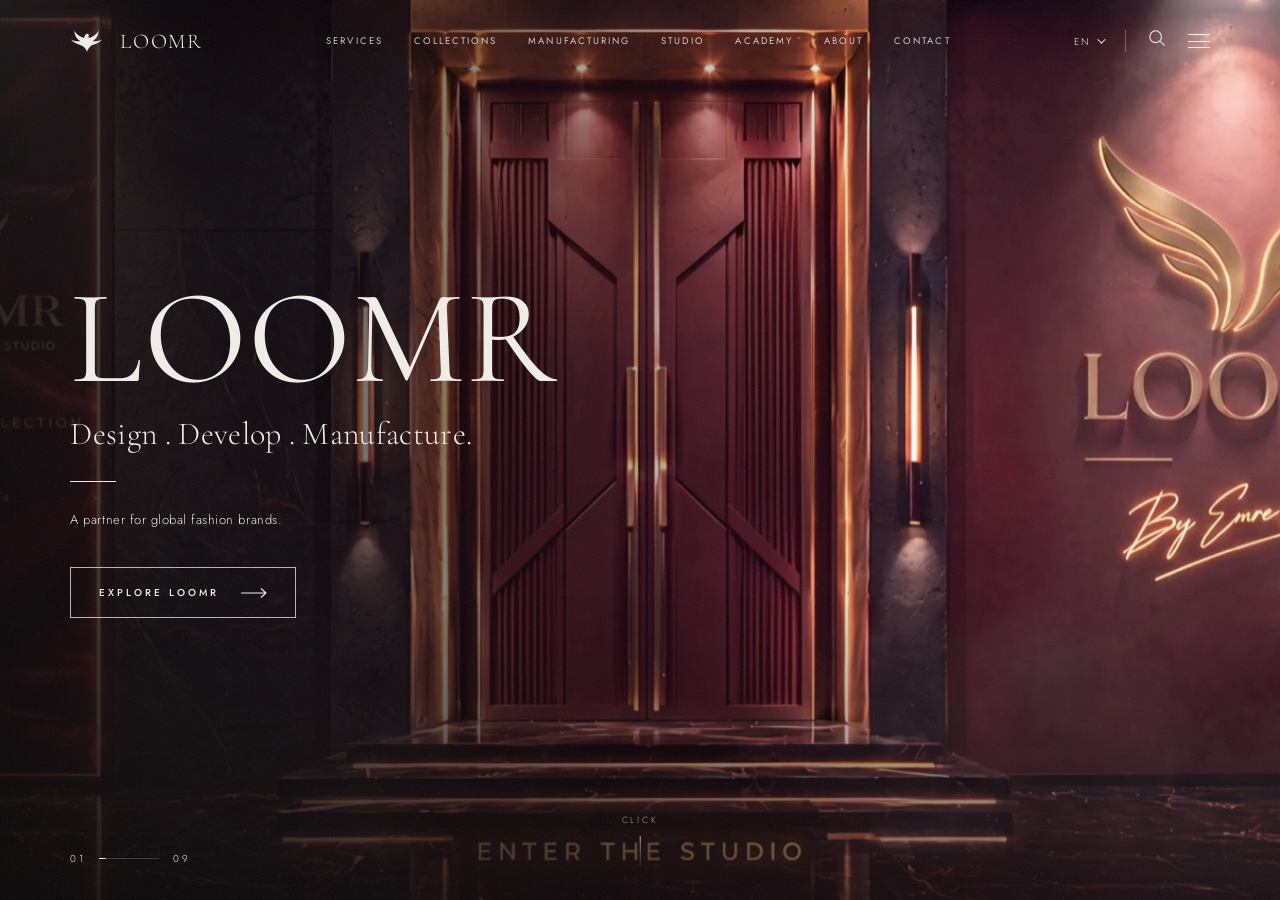
<file: index.html>
<!DOCTYPE html>
<html lang="en">
<head>
<meta charset="UTF-8">
<meta name="viewport" content="width=device-width, initial-scale=1.0">
<title>LOOMR — Design . Develop . Manufacture.</title>
<meta name="description" content="LOOMR is a design, development and manufacturing partner for global fashion brands — from concept to creation. London · Istanbul · Milano · Berlin.">
<meta name="theme-color" content="#0b0909">
<link rel="canonical" href="https://www.loomr.net/">
<link rel="icon" href="favicon.svg" type="image/svg+xml">
<meta property="og:type" content="website">
<meta property="og:site_name" content="LOOMR">
<meta property="og:title" content="LOOMR — Design . Develop . Manufacture.">
<meta property="og:description" content="A partner for global fashion brands. From concept to creation.">
<meta property="og:url" content="https://www.loomr.net/">
<meta property="og:image" content="https://www.loomr.net/images/01-hero.jpg">
<meta name="twitter:card" content="summary_large_image">
<link rel="preconnect" href="https://fonts.googleapis.com">
<link rel="preconnect" href="https://fonts.gstatic.com" crossorigin>
<link href="https://fonts.googleapis.com/css2?family=Cormorant+Garamond:wght@300;400;500&family=Jost:wght@300;400;500&display=swap" rel="stylesheet">
<link rel="stylesheet" href="css/style.css">
</head>
<body>

<svg width="0" height="0" style="position:absolute">
  <symbol id="eagle" viewBox="0 0 64 48"><path d="M32 44c-2.2-5.6-5.4-9.3-10.4-11.6-5.8-2.7-13.4-3.6-19.6-11.4 6.4 3.4 12.5 4 17.6 3.4C13 20.6 8.7 13.8 8 4.5c4.2 6.6 10.3 11.3 18 13.8l2.6-5.8 3.6-2.5 3.8 2.6-1.6 3.6 2.1 2c7.3-2.6 13-7.3 17.5-13.7-.7 9.3-5 16.1-11.6 19.9 5.1.6 11.2 0 17.6-3.4-6.2 7.8-13.8 8.7-19.6 11.4C37.4 34.7 34.2 38.4 32 44z"/></symbol>
  <symbol id="arr" viewBox="0 0 26 10"><path d="M0 5h25M20 .5 25 5l-5 4.5"/></symbol>
</svg>

<div class="grain"></div>

<div class="weave in" aria-hidden="true">
  <i style="--k:0"></i><i style="--k:1"></i><i style="--k:2"></i><i style="--k:3"></i><i style="--k:4"></i><i style="--k:5"></i>
  <i style="--k:6"></i><i style="--k:7"></i><i style="--k:8"></i><i style="--k:9"></i><i style="--k:10"></i><i style="--k:11"></i>
  <p class="weave-label"><span class="weave-num"></span><span class="weave-name">LOOMR</span></p>
</div>

<header>
  <a href="#home" class="brand" data-go="0"><svg><use href="#eagle"/></svg>LOOMR</a>
  <nav class="main">
    <a href="#what-we-do" data-go="1">Services</a>
    <a href="#styling" data-go="7">Collections</a>
    <a href="#manufacturing" data-go="6">Manufacturing</a>
    <a href="#design-studio" data-go="3">Studio</a>
    <a href="#concept" data-go="2">Academy</a>
    <a href="#concept" data-go="2">About</a>
    <a href="#contact" data-go="8">Contact</a>
  </nav>
  <div class="tools">
    <span class="lang">EN</span>
    <span class="sep"></span>
    <button aria-label="Search"><svg viewBox="0 0 20 20"><circle cx="8.5" cy="8.5" r="6.5"/><path d="m13.5 13.5 5 5"/></svg></button>
    <button class="burger" aria-label="Menu" aria-expanded="false" aria-controls="site-menu"><i></i><i></i><i></i></button>
  </div>
</header>

<nav class="menu" id="site-menu" aria-label="Site menu">
  <ol>
    <li><a href="#home" data-go="0" style="--i:0">Home</a></li>
    <li><a href="#what-we-do" data-go="1" style="--i:1">What We Do</a></li>
    <li><a href="#concept" data-go="2" style="--i:2">From Concept to Creation</a></li>
    <li><a href="#design-studio" data-go="3" style="--i:3">Design Studio</a></li>
    <li><a href="#fabric-room" data-go="4" style="--i:4">Fabric Room</a></li>
    <li><a href="#sample-room" data-go="5" style="--i:5">Sample Room</a></li>
    <li><a href="#manufacturing" data-go="6" style="--i:6">Manufacturing</a></li>
    <li><a href="#styling" data-go="7" style="--i:7">Styling &amp; Collections</a></li>
    <li><a href="#contact" data-go="8" style="--i:8">Contact</a></li>
  </ol>
  <aside>
    <h4>LOOMR</h4>
    <p>A partner for global fashion brands.<br>London · Istanbul · Milano · Berlin</p>
  </aside>
</nav>

<main class="stage">

  <!-- 01 HERO -->
  <section id="home" class="page p-hero">
    <div class="bg"></div><div class="shade"></div>
    <div class="content">
      <h1 class="hero-title r split">LOOMR</h1>
      <p class="hero-sub r">Design . Develop . Manufacture.</p>
      <div class="rule r"></div>
      <p class="hero-lede r">A partner for global fashion brands.</p>
      <a href="#what-we-do" class="btn r" data-next><span>Explore Loomr</span><svg class="arrow"><use href="#arr"/></svg></a>
    </div>
  </section>

  <!-- 02 WHAT WE DO -->
  <section id="what-we-do" class="page p-what" data-light>
    <div class="bg"></div>
    <div class="content">
      <div class="what-head r">
        <span class="eyebrow">What we do</span>
        <a href="#concept" class="link-arrow" data-next><span>Our approach</span><svg class="arrow"><use href="#arr"/></svg></a>
      </div>
      <div class="cols">
        <div class="col r" data-go="3"><h3>Design</h3><div class="rule"></div><p>Trend research, creative design and product development.</p><svg class="arrow"><use href="#arr"/></svg></div>
        <div class="col r" data-go="6"><h3>Manufacturing</h3><div class="rule"></div><p>Premium fabrics and high quality production with global standards.</p><svg class="arrow"><use href="#arr"/></svg></div>
        <div class="col r" data-go="7"><h3>Collections</h3><div class="rule"></div><p>Contemporary and timeless collections for global markets.</p><svg class="arrow"><use href="#arr"/></svg></div>
      </div>
    </div>
  </section>

  <!-- 03 CONCEPT -->
  <section id="concept" class="page p-concept">
    <div class="bg"></div><div class="shade"></div>
    <div class="content">
      <h2 class="concept-title r split">From concept<br>to creation</h2>
      <div class="rule r"></div>
      <p class="lede r">Step inside our world and explore the process behind global collections.</p>
      <a href="#design-studio" class="btn r" data-next><span>Enter Loomr</span><svg class="arrow"><use href="#arr"/></svg></a>
    </div>
  </section>

  <!-- 04 DESIGN STUDIO -->
  <section id="design-studio" class="page room p-studio" data-room="0">
    <div class="bg"></div><div class="shade"></div>
    <div class="content">
      <p class="num r">01</p>
      <h2 class="room-title r split">Design<br>Studio</h2>
      <div class="rule r"></div>
      <p class="lede r">Creative ideas, trend research and product development.</p>
      <svg class="arrow r"><use href="#arr"/></svg>
    </div>
  </section>

  <!-- 05 FABRIC ROOM -->
  <section id="fabric-room" class="page room p-fabric" data-room="1">
    <div class="bg"></div><div class="shade"></div>
    <div class="content">
      <p class="num r">02</p>
      <h2 class="room-title r split">Fabric<br>Room</h2>
      <div class="rule r"></div>
      <p class="lede r">Premium fabrics, sustainable options and custom developments.</p>
      <svg class="arrow r"><use href="#arr"/></svg>
    </div>
  </section>

  <!-- 06 SAMPLE ROOM -->
  <section id="sample-room" class="page room p-sample" data-room="2">
    <div class="bg"></div><div class="shade"></div>
    <div class="content">
      <p class="num r">03</p>
      <h2 class="room-title r split">Sample<br>Room</h2>
      <div class="rule r"></div>
      <p class="lede r">Pattern making, sample development and technical refinement.</p>
      <svg class="arrow r"><use href="#arr"/></svg>
    </div>
  </section>

  <!-- 07 MANUFACTURING -->
  <section id="manufacturing" class="page room p-manu" data-room="3">
    <div class="bg"></div><div class="shade"></div>
    <div class="content">
      <p class="num r">04</p>
      <h2 class="room-title r split">Manufacturing</h2>
      <div class="rule r"></div>
      <p class="lede r">High quality production with global standards.</p>
      <svg class="arrow r"><use href="#arr"/></svg>
    </div>
  </section>

  <!-- 08 STYLING -->
  <section id="styling" class="page room p-styling" data-room="4">
    <div class="bg"></div><div class="shade"></div>
    <div class="content">
      <p class="num r">05</p>
      <h2 class="room-title r split">Styling &amp;<br>Collections</h2>
      <div class="rule r"></div>
      <p class="lede r">Contemporary and timeless collections for global markets.</p>
      <svg class="arrow r"><use href="#arr"/></svg>
    </div>
  </section>

  <!-- 09 CLOSING + FOOTER -->
  <section id="contact" class="page p-final">
    <div class="bg"></div><div class="shade"></div>
    <div class="content">
      <h2 class="final-title r split">LOOMR</h2>
      <p class="final-sub r">A Partner for Global Fashion Brands.</p>
      <a href="#" class="btn r"><span>Get in touch</span><svg class="arrow"><use href="#arr"/></svg></a>
    </div>
    <footer>
      <div class="f-top">
        <a href="#home" class="brand" data-go="0"><svg><use href="#eagle"/></svg>LOOMR</a>
        <nav>
          <a href="#what-we-do" data-go="1">Services</a><a href="#styling" data-go="7">Collections</a><a href="#manufacturing" data-go="6">Manufacturing</a>
          <a href="#design-studio" data-go="3">Studio</a><a href="#concept" data-go="2">Academy</a><a href="#concept" data-go="2">About</a><a href="#contact" data-go="8">Contact</a>
        </nav>
        <div class="cities">
          <ul><li>London</li><li>Istanbul</li><li>Milano</li><li>Berlin</li></ul>
          <div class="social">
            <a href="#" aria-label="Instagram"><svg viewBox="0 0 24 24"><path d="M12 2.2c3.2 0 3.6 0 4.8.1 3.3.1 4.8 1.7 4.9 4.9.1 1.3.1 1.6.1 4.8s0 3.6-.1 4.8c-.1 3.2-1.7 4.8-4.9 4.9-1.3.1-1.6.1-4.8.1s-3.6 0-4.8-.1c-3.3-.1-4.8-1.7-4.9-4.9C2.2 15.6 2.2 15.2 2.2 12s0-3.6.1-4.8C2.4 3.9 3.9 2.4 7.2 2.3 8.4 2.2 8.8 2.2 12 2.2zM12 0C8.7 0 8.3 0 7.1.1 2.7.3.3 2.7.1 7.1 0 8.3 0 8.7 0 12s0 3.7.1 4.9c.2 4.4 2.6 6.8 7 7 1.2.1 1.6.1 4.9.1s3.7 0 4.9-.1c4.4-.2 6.8-2.6 7-7 .1-1.2.1-1.6.1-4.9s0-3.7-.1-4.9c-.2-4.4-2.6-6.8-7-7C15.7 0 15.3 0 12 0zm0 5.8a6.2 6.2 0 1 0 0 12.4 6.2 6.2 0 0 0 0-12.4zM12 16a4 4 0 1 1 0-8 4 4 0 0 1 0 8zm6.4-11.8a1.4 1.4 0 1 0 0 2.9 1.4 1.4 0 0 0 0-2.9z"/></svg></a>
            <a href="#" aria-label="LinkedIn"><svg viewBox="0 0 24 24"><path d="M4.98 3.5a2.5 2.5 0 1 1 0 5 2.5 2.5 0 0 1 0-5zM3 9.5h4V21H3zM9.5 9.5h3.8v1.6h.1c.5-1 1.8-2 3.8-2 4 0 4.8 2.6 4.8 6V21h-4v-5.2c0-1.2 0-2.8-1.7-2.8s-2 1.3-2 2.7V21h-4z"/></svg></a>
            <a href="#" aria-label="YouTube"><svg viewBox="0 0 24 24"><path d="M23.5 6.2a3 3 0 0 0-2.1-2.1C19.5 3.6 12 3.6 12 3.6s-7.5 0-9.4.5A3 3 0 0 0 .5 6.2 31 31 0 0 0 0 12a31 31 0 0 0 .5 5.8 3 3 0 0 0 2.1 2.1c1.9.5 9.4.5 9.4.5s7.5 0 9.4-.5a3 3 0 0 0 2.1-2.1A31 31 0 0 0 24 12a31 31 0 0 0-.5-5.8zM9.6 15.6V8.4l6.2 3.6z"/></svg></a>
          </div>
        </div>
      </div>
      <div class="f-bot">
        <span>© <span class="year">2026</span> LOOMR. All rights reserved.</span>
        <button data-go="0">Scroll to top <span>↑</span></button>
      </div>
    </footer>
  </section>
</main>

<nav class="rooms-index" aria-label="Rooms" hidden>
  <button data-go="3">01</button><button data-go="4">02</button><button data-go="5">03</button><button data-go="6">04</button><button data-go="7">05</button>
</nav>

<div class="counter"><span class="cur">01</span><span class="bar"><i></i></span><span class="tot">09</span></div>
<div class="hint">Click<i></i></div>

<script src="js/main.js" defer></script>
</body>
</html>
</file>
<file: css/style.css>
:root{
  --ink:#0b0909;
  --ink-2:#141010;
  --bone:#ebe7e1;
  --bone-ink:#1c1717;
  --text:#f2eee9;
  --muted:rgba(242,238,233,.68);
  --serif:"Cormorant Garamond","Didot","Bodoni 72",Georgia,serif;
  --sans:"Jost","Helvetica Neue",Arial,sans-serif;
  --ease:cubic-bezier(.77,0,.18,1);
  --gutter:clamp(20px,5.5vw,96px);
}
*{box-sizing:border-box;margin:0;padding:0}
html,body{height:100%;overflow:hidden;background:var(--ink);color:var(--text)}
body{font-family:var(--sans);font-weight:300;-webkit-font-smoothing:antialiased}
a{color:inherit;text-decoration:none}
button{font:inherit;color:inherit;background:none;border:0;cursor:pointer}
[hidden]{display:none!important}

/* ---------- grain ---------- */
.grain{position:fixed;inset:-50%;z-index:40;pointer-events:none;opacity:.07;
  background-image:url("data:image/svg+xml,%3Csvg xmlns='http://www.w3.org/2000/svg' width='200' height='200'%3E%3Cfilter id='n'%3E%3CfeTurbulence type='fractalNoise' baseFrequency='.85' numOctaves='3' stitchTiles='stitch'/%3E%3C/filter%3E%3Crect width='100%25' height='100%25' filter='url(%23n)'/%3E%3C/svg%3E");
  animation:grain 1.2s steps(6) infinite}
@keyframes grain{0%{transform:translate(0,0)}20%{transform:translate(-3%,2%)}40%{transform:translate(2%,-3%)}60%{transform:translate(-2%,-1%)}80%{transform:translate(3%,3%)}100%{transform:translate(0,0)}}

/* ---------- header ---------- */
header{position:fixed;inset:0 0 auto 0;z-index:30;display:flex;align-items:center;justify-content:space-between;
  padding:calc(28px + env(safe-area-inset-top,0px)) var(--gutter) 28px;transition:color .8s var(--ease)}
body.light header{color:var(--bone-ink)}
.brand{display:flex;align-items:center;gap:16px;font-family:var(--serif);font-size:21px;letter-spacing:.08em}
.brand svg{width:34px;height:26px;fill:currentColor}
nav.main{display:flex;gap:clamp(18px,2.4vw,38px)}
nav.main a{font-size:9.5px;letter-spacing:.22em;text-transform:uppercase;font-weight:400;position:relative;padding:6px 0;opacity:.85;transition:opacity .3s}
nav.main a::after{content:"";position:absolute;left:0;bottom:0;height:1px;width:100%;background:currentColor;transform:scaleX(0);transform-origin:right;transition:transform .5s var(--ease)}
nav.main a:hover{opacity:1}
nav.main a:hover::after,nav.main a.on::after{transform:scaleX(1);transform-origin:left}
.tools{display:flex;align-items:center;gap:22px}
.lang{font-size:10px;letter-spacing:.18em;display:flex;align-items:center;gap:6px}
.lang::after{content:"";width:5px;height:5px;border-right:1px solid currentColor;border-bottom:1px solid currentColor;transform:rotate(45deg) translateY(-2px)}
.sep{width:1px;height:22px;background:currentColor;opacity:.3}
.tools svg{width:18px;height:18px;stroke:currentColor;fill:none;stroke-width:1.2}
.burger{width:22px;height:14px;position:relative}
.burger i{position:absolute;left:0;right:0;height:1px;background:currentColor;transition:transform .5s var(--ease),opacity .3s}
.burger i:nth-child(1){top:0}.burger i:nth-child(2){top:6.5px}.burger i:nth-child(3){bottom:0}
body.menu-open .burger i:nth-child(1){transform:translateY(6.5px) rotate(45deg)}
body.menu-open .burger i:nth-child(2){opacity:0}
body.menu-open .burger i:nth-child(3){transform:translateY(-6.5px) rotate(-45deg)}

/* ---------- pages ---------- */
.stage{position:fixed;inset:0}
/* pages swap while the weave covers the screen, so they need no transition of their own */
.page{position:absolute;inset:0;overflow:hidden;visibility:hidden;cursor:pointer}
.page.active{visibility:visible;z-index:2}

.bg{position:absolute;inset:0;background-size:cover;background-position:center;transform:scale(1.14);
  transition:transform 2.4s cubic-bezier(.2,.7,.1,1)}
.page.active .bg{transform:scale(1)}
.shade{position:absolute;inset:0}

.content{position:relative;z-index:3;height:100%;display:flex;flex-direction:column;justify-content:center;padding:0 var(--gutter)}

/* staggered reveal */
.r{opacity:0;transform:translateY(34px);transition:opacity .9s ease,transform 1.1s var(--ease)}
.page.active .r{opacity:1;transform:none}
.page.active .r:nth-child(1){transition-delay:.45s}
.page.active .r:nth-child(2){transition-delay:.58s}
.page.active .r:nth-child(3){transition-delay:.7s}
.page.active .r:nth-child(4){transition-delay:.82s}
.page.active .r:nth-child(5){transition-delay:.94s}

/* titles rise letter by letter, each word masked */
.split.r{opacity:1;transform:none;transition:none}
.split .w{display:inline-block;overflow:hidden;vertical-align:top;padding-bottom:.08em;margin-bottom:-.08em}
.split .ch{display:inline-block;transform:translateY(108%) rotate(4deg);transform-origin:left bottom;
  transition:transform 1.05s var(--ease)}
.page.active .split .ch{transform:none;transition-delay:calc(.42s + var(--d) * 34ms)}

/* ---------- weave transition ---------- */
.weave{position:fixed;inset:0;z-index:20;display:flex;pointer-events:none}
.weave i{flex:1;height:100%;background:#1a0d0e;transform:scaleY(0);transform-origin:50% 100%;
  transition:transform .62s var(--ease);transition-delay:calc(var(--k) * 32ms)}
.weave i:nth-child(odd){background:#4b0a12}
.weave i:nth-child(3n){background:#2a060a}
.weave.in i{transform:scaleY(1)}
.weave.out i{transform:scaleY(0);transform-origin:50% 0}
.weave.down i{transform-origin:50% 0}
.weave.down.out i{transform-origin:50% 100%}
/* threads leave in reverse order, like a shuttle going back across the loom */
.weave.out i{transition-delay:calc((11 - var(--k)) * 32ms)}
.weave-label{position:absolute;inset:0;display:flex;flex-direction:column;align-items:center;justify-content:center;gap:14px;padding:0 var(--gutter);text-align:center;
  color:var(--text);opacity:0;transform:translateY(14px);transition:opacity .35s ease,transform .6s var(--ease)}
.weave.in .weave-label{opacity:1;transform:none;transition-delay:.3s}
.weave-num{font-size:10px;letter-spacing:.32em}
.weave-num:empty{display:none}
.weave-name{font-family:var(--serif);font-weight:400;font-size:clamp(30px,3.4vw,54px);letter-spacing:.04em}
.weave-label::after{content:"";width:46px;height:1px;background:currentColor;opacity:.7;transform:scaleX(0);transition:transform .7s var(--ease)}
.weave.in .weave-label::after{transform:scaleX(1);transition-delay:.4s}

.eyebrow{font-size:10px;letter-spacing:.3em;text-transform:uppercase;font-weight:400}
.rule{width:46px;height:1px;background:currentColor;opacity:.75;margin:28px 0}
.lede{font-size:clamp(13px,1vw,15px);line-height:1.75;color:var(--muted);max-width:330px;letter-spacing:.02em}

.btn{display:inline-flex;align-items:center;gap:22px;margin-top:38px;border:1px solid rgba(242,238,233,.75);
  padding:17px 28px;font-size:10px;letter-spacing:.3em;text-transform:uppercase;font-weight:500;position:relative;overflow:hidden;
  align-self:flex-start;transition:color .5s var(--ease)}
.btn::before{content:"";position:absolute;inset:0;background:var(--text);transform:translateY(101%);transition:transform .6s var(--ease)}
.btn:hover{color:var(--ink)}
.btn:hover::before{transform:none}
.btn span,.btn svg{position:relative}
.arrow{width:26px;height:10px;stroke:currentColor;fill:none;stroke-width:1.1;transition:transform .5s var(--ease)}
.btn:hover .arrow,.link-arrow:hover .arrow{transform:translateX(6px)}

/* ---------- 01 hero ---------- */
.p-hero .bg{background-image:url(../images/01-hero.jpg),
    radial-gradient(ellipse 38% 55% at 70% 58%,#6d121b 0%,#3d0910 38%,transparent 70%),
    radial-gradient(ellipse 18% 70% at 92% 30%,rgba(173,74,38,.55),transparent 70%),
    linear-gradient(100deg,#0a0808 0%,#161010 45%,#2a1512 80%,#3b1a12 100%)}
.p-hero .shade{background:linear-gradient(90deg,rgba(8,6,6,.85) 0%,rgba(8,6,6,.45) 40%,transparent 70%),linear-gradient(0deg,rgba(8,6,6,.6),transparent 35%)}
.hero-title{font-family:var(--serif);font-weight:400;font-size:clamp(72px,10.5vw,170px);line-height:.85;letter-spacing:.01em}
.hero-sub{font-family:var(--serif);font-weight:300;font-size:clamp(24px,2.5vw,40px);margin-top:18px;letter-spacing:.01em}
.hero-lede{font-size:clamp(13px,1vw,15px);letter-spacing:.04em}

/* ---------- 02 what we do ---------- */
.p-what{color:var(--bone-ink)}
.p-what .bg{background:radial-gradient(ellipse 60% 80% at 80% 10%,#f6f3ee,transparent 70%),var(--bone)}
.what-head{display:flex;justify-content:space-between;align-items:center;margin-bottom:clamp(40px,7vh,80px)}
.link-arrow{display:inline-flex;align-items:center;gap:14px;font-size:10px;letter-spacing:.26em;text-transform:uppercase;font-weight:500}
.link-arrow span{border-bottom:1px solid currentColor;padding-bottom:3px}
.cols{display:grid;grid-template-columns:repeat(3,1fr)}
.col{padding:8px clamp(20px,3.5vw,60px);border-left:1px solid rgba(28,23,23,.15)}
.col:first-child{border-left:0;padding-left:0}
.col h3{font-family:var(--serif);font-weight:400;font-size:clamp(34px,3.4vw,56px);line-height:1}
.col .rule{margin:22px 0;width:28px}
.col p{font-size:clamp(13px,1vw,15px);line-height:1.75;color:rgba(28,23,23,.72);max-width:280px}
.col .arrow{margin-top:44px;width:30px}
.col:hover .arrow{transform:translateX(8px)}
.p-what.active .col:nth-child(1){transition-delay:.55s}
.p-what.active .col:nth-child(2){transition-delay:.7s}
.p-what.active .col:nth-child(3){transition-delay:.85s}

/* ---------- 03 concept ---------- */
.p-concept .bg{background-image:url(../images/03-concept.jpg),
    radial-gradient(ellipse 12% 30% at 55% 42%,rgba(255,236,205,.55),transparent 75%),
    linear-gradient(90deg,#120d0c 0%,#4a0d14 18%,#5c121a 37%,#1a1312 38%,#2b2420 46%,#c9b8a2 47%,#5d5048 55%,#2c2420 63%,#5a1119 64%,#3c0a10 82%,#100c0b 83%,#191514 100%)}
.p-concept .shade{background:linear-gradient(90deg,rgba(8,6,6,.78) 0%,rgba(8,6,6,.25) 45%,rgba(8,6,6,.1) 100%),linear-gradient(0deg,rgba(8,6,6,.75) 0%,transparent 30%)}
.concept-title{font-family:var(--serif);font-weight:400;font-size:clamp(40px,4.6vw,76px);line-height:1.05;text-transform:uppercase;letter-spacing:.02em}

/* ---------- 04-08 rooms ---------- */
.room .bg{background-position:right center}
.room .shade{background:linear-gradient(90deg,rgba(8,6,6,.94) 0%,rgba(8,6,6,.7) 28%,rgba(8,6,6,.15) 60%,rgba(8,6,6,.25) 100%)}
.num{font-size:11px;letter-spacing:.26em;font-weight:400;margin-bottom:14px;color:var(--muted)}
.room-title{font-family:var(--serif);font-weight:400;font-size:clamp(48px,5.6vw,92px);line-height:.98}
.room .arrow{margin-top:40px;width:30px}
.rooms-index{position:fixed;right:var(--gutter);top:50%;transform:translateY(-50%);z-index:30;display:flex;flex-direction:column;gap:16px}
.rooms-index button{font-size:10px;letter-spacing:.2em;color:rgba(242,238,233,.4);display:flex;align-items:center;gap:10px;justify-content:flex-end;transition:color .3s}
.rooms-index button::before{content:"";height:1px;width:0;background:currentColor;transition:width .5s var(--ease)}
.rooms-index button.on,.rooms-index button:hover{color:var(--text)}
.rooms-index button.on::before{width:22px}

.p-studio .bg{background-image:url(../images/04-design-studio.jpg),
    radial-gradient(ellipse 8% 22% at 34% 38%,#d8cfc3,transparent 70%),
    radial-gradient(ellipse 50% 14% at 60% 70%,rgba(230,222,210,.35),transparent 70%),
    repeating-linear-gradient(90deg,transparent 0 9%,rgba(210,200,185,.07) 9% 11%),
    linear-gradient(180deg,#191514 0%,#231d1a 60%,#0f0c0b 100%)}
.p-fabric .bg{background-image:url(../images/05-fabric-room.jpg),
    repeating-linear-gradient(90deg,rgba(0,0,0,.35) 0 1.2%,transparent 1.2% 6%),
    linear-gradient(90deg,#0d0a0a 0%,#0d0a0a 25%,#6a1019 30%,#4a0b12 40%,#2a2a2e 46%,#3a3a3f 52%,#a9a297 60%,#d9d3c9 68%,#b6aea2 76%,#e2dcd2 84%,#7e7870 92%,#15110f 100%)}
.p-sample .bg{background-image:url(../images/06-sample-room.jpg),
    radial-gradient(ellipse 7% 26% at 58% 45%,#e0d6c8,transparent 70%),
    repeating-linear-gradient(90deg,transparent 0 12%,rgba(225,215,200,.08) 12% 16%),
    linear-gradient(180deg,#1c1714 0%,#2a221d 55%,#0f0c0b 100%)}
.p-manu .bg{background-image:url(../images/07-manufacturing.jpg),
    radial-gradient(ellipse 40% 30% at 70% 85%,#7a1520,transparent 70%),
    radial-gradient(ellipse 30% 40% at 55% 30%,rgba(190,160,120,.25),transparent 70%),
    linear-gradient(180deg,#14100e 0%,#2a1a15 55%,#4d0c14 100%)}
.p-styling .bg{background-image:url(../images/08-styling.jpg),
    repeating-linear-gradient(90deg,rgba(0,0,0,.35) 0 1%,transparent 1% 5.5%),
    linear-gradient(90deg,#0d0a0a 0%,#0d0a0a 30%,#25252a 38%,#3a3a40 45%,#cfc8bc 52%,#e6e0d6 60%,#2e2b2b 66%,#6b111a 74%,#4a0a11 88%,#1a0d0e 100%)}

/* ---------- 09 closing ---------- */
.p-final .bg{background-image:url(../images/09-fabric.jpg),
    radial-gradient(ellipse 70% 40% at 70% 40%,#7b1520 0%,transparent 70%),
    radial-gradient(ellipse 60% 30% at 30% 75%,#5a0e16 0%,transparent 70%),
    radial-gradient(ellipse 40% 20% at 85% 70%,#8c1c26 0%,transparent 70%),
    linear-gradient(170deg,#2a060a 0%,#4b0a12 50%,#1a0406 100%)}
.p-final .shade{background:linear-gradient(90deg,rgba(8,6,6,.75),rgba(8,6,6,.15) 60%),linear-gradient(0deg,rgba(8,6,6,.95) 0%,rgba(8,6,6,.2) 40%,transparent 60%)}
.p-final{cursor:default}
.p-final .content{padding-bottom:22vh}
.final-title{font-family:var(--serif);font-weight:400;font-size:clamp(64px,8vw,132px);line-height:.88}
.final-sub{font-family:var(--serif);font-weight:300;font-size:clamp(22px,2.2vw,36px);margin-top:14px}

footer{position:absolute;left:0;right:0;bottom:0;z-index:4;padding:0 var(--gutter) calc(26px + env(safe-area-inset-bottom,0px));background:linear-gradient(0deg,#0b0909 60%,transparent)}
.f-top{display:flex;align-items:center;justify-content:space-between;gap:30px;padding:46px 0 30px;border-bottom:1px solid rgba(242,238,233,.12)}
.f-top nav{display:flex;gap:clamp(14px,2vw,32px);flex-wrap:wrap}
.f-top nav a{font-size:9px;letter-spacing:.2em;text-transform:uppercase;opacity:.8}
.f-top nav a:hover{opacity:1}
.cities{display:flex;flex-direction:column;align-items:flex-end;gap:14px}
.cities ul{list-style:none;display:flex;gap:12px;font-size:10px;letter-spacing:.08em}
.cities li+li::before{content:"·";margin-right:12px;opacity:.6}
.social{display:flex;gap:18px}
.social svg{width:14px;height:14px;fill:currentColor;opacity:.85}
.f-bot{display:flex;justify-content:space-between;padding-top:20px;font-size:10px;letter-spacing:.06em;color:var(--muted)}
.f-bot button{font-size:10px;letter-spacing:.08em;color:var(--muted);display:flex;gap:10px;align-items:center}
.f-bot button:hover{color:var(--text)}

/* ---------- HUD ---------- */
.counter{position:fixed;left:var(--gutter);bottom:calc(34px + env(safe-area-inset-bottom,0px));z-index:30;font-size:10px;letter-spacing:.24em;display:flex;align-items:center;gap:14px;transition:color .8s var(--ease),opacity .6s}
.counter .bar{width:60px;height:1px;background:rgba(127,127,127,.4);position:relative;overflow:hidden}
.counter .bar i{position:absolute;inset:0;background:currentColor;transform-origin:left;transition:transform 1s var(--ease)}
body.light .counter,body.light .hint{color:var(--bone-ink)}
body.last .counter,body.last .hint{opacity:0;pointer-events:none}
.hint{position:fixed;left:50%;bottom:calc(30px + env(safe-area-inset-bottom,0px));transform:translateX(-50%);z-index:30;display:flex;flex-direction:column;align-items:center;gap:10px;
  font-size:9px;letter-spacing:.3em;text-transform:uppercase;opacity:.7;transition:color .8s var(--ease),opacity .6s;pointer-events:none}
.hint i{width:1px;height:34px;background:linear-gradient(currentColor,transparent);animation:drip 2s var(--ease) infinite}
@keyframes drip{0%{transform:scaleY(0);transform-origin:top}45%{transform:scaleY(1);transform-origin:top}55%{transform:scaleY(1);transform-origin:bottom}100%{transform:scaleY(0);transform-origin:bottom}}

/* ---------- menu overlay ---------- */
.menu{position:fixed;inset:0;z-index:25;background:var(--ink-2);display:grid;grid-template-columns:1.2fr 1fr;
  clip-path:inset(0 0 100% 0);transition:clip-path 1s var(--ease)}
body.menu-open .menu{clip-path:inset(0)}
body.menu-open header{color:var(--text)}
.menu ol{list-style:none;align-self:center;padding:0 var(--gutter);counter-reset:m}
.menu li{counter-increment:m;overflow:hidden}
.menu li a{display:flex;align-items:baseline;gap:22px;font-family:var(--serif);font-size:clamp(30px,4.2vw,62px);line-height:1.18;color:rgba(242,238,233,.55);
  transform:translateY(110%);transition:transform .9s var(--ease),color .3s}
.menu li a::before{content:"0" counter(m);font-family:var(--sans);font-size:10px;letter-spacing:.2em}
.menu li a:hover{color:var(--text)}
body.menu-open .menu li a{transform:none;transition-delay:calc(.25s + var(--i)*.06s)}
.menu aside{background:linear-gradient(160deg,#4b0a12,#1a0406);display:flex;flex-direction:column;justify-content:flex-end;padding:var(--gutter);gap:10px}
.menu aside p{font-size:12px;letter-spacing:.06em;color:var(--muted);line-height:1.8}
.menu aside h4{font-family:var(--serif);font-weight:400;font-size:30px}

/* ---------- responsive ---------- */
@media (max-width:1100px){nav.main{display:none}}
@media (max-width:760px){
  .cols{grid-template-columns:1fr;gap:28px}
  .col{border-left:0;padding:22px 0 0;border-top:1px solid rgba(28,23,23,.15)}
  .col:first-child{border-top:0;padding-top:0}
  .col .rule{margin:14px 0}.col .arrow{margin-top:14px}
  .what-head{margin-bottom:30px}
  .rooms-index,.lang,.sep,.hint{display:none!important}
  .f-top{flex-direction:column;align-items:flex-start;padding-top:30px}
  .f-top nav{display:none}
  .cities{align-items:flex-start}
  .menu{grid-template-columns:1fr}.menu aside{display:none}
  .room .shade{background:linear-gradient(90deg,rgba(8,6,6,.92),rgba(8,6,6,.55))}
}
@media (prefers-reduced-motion:reduce){*,*::before,*::after{transition-duration:.01s!important;animation:none!important}}

/* ---------- focus ---------- */
:focus{outline:none}
:focus-visible{outline:1px solid currentColor;outline-offset:6px}
</file>
